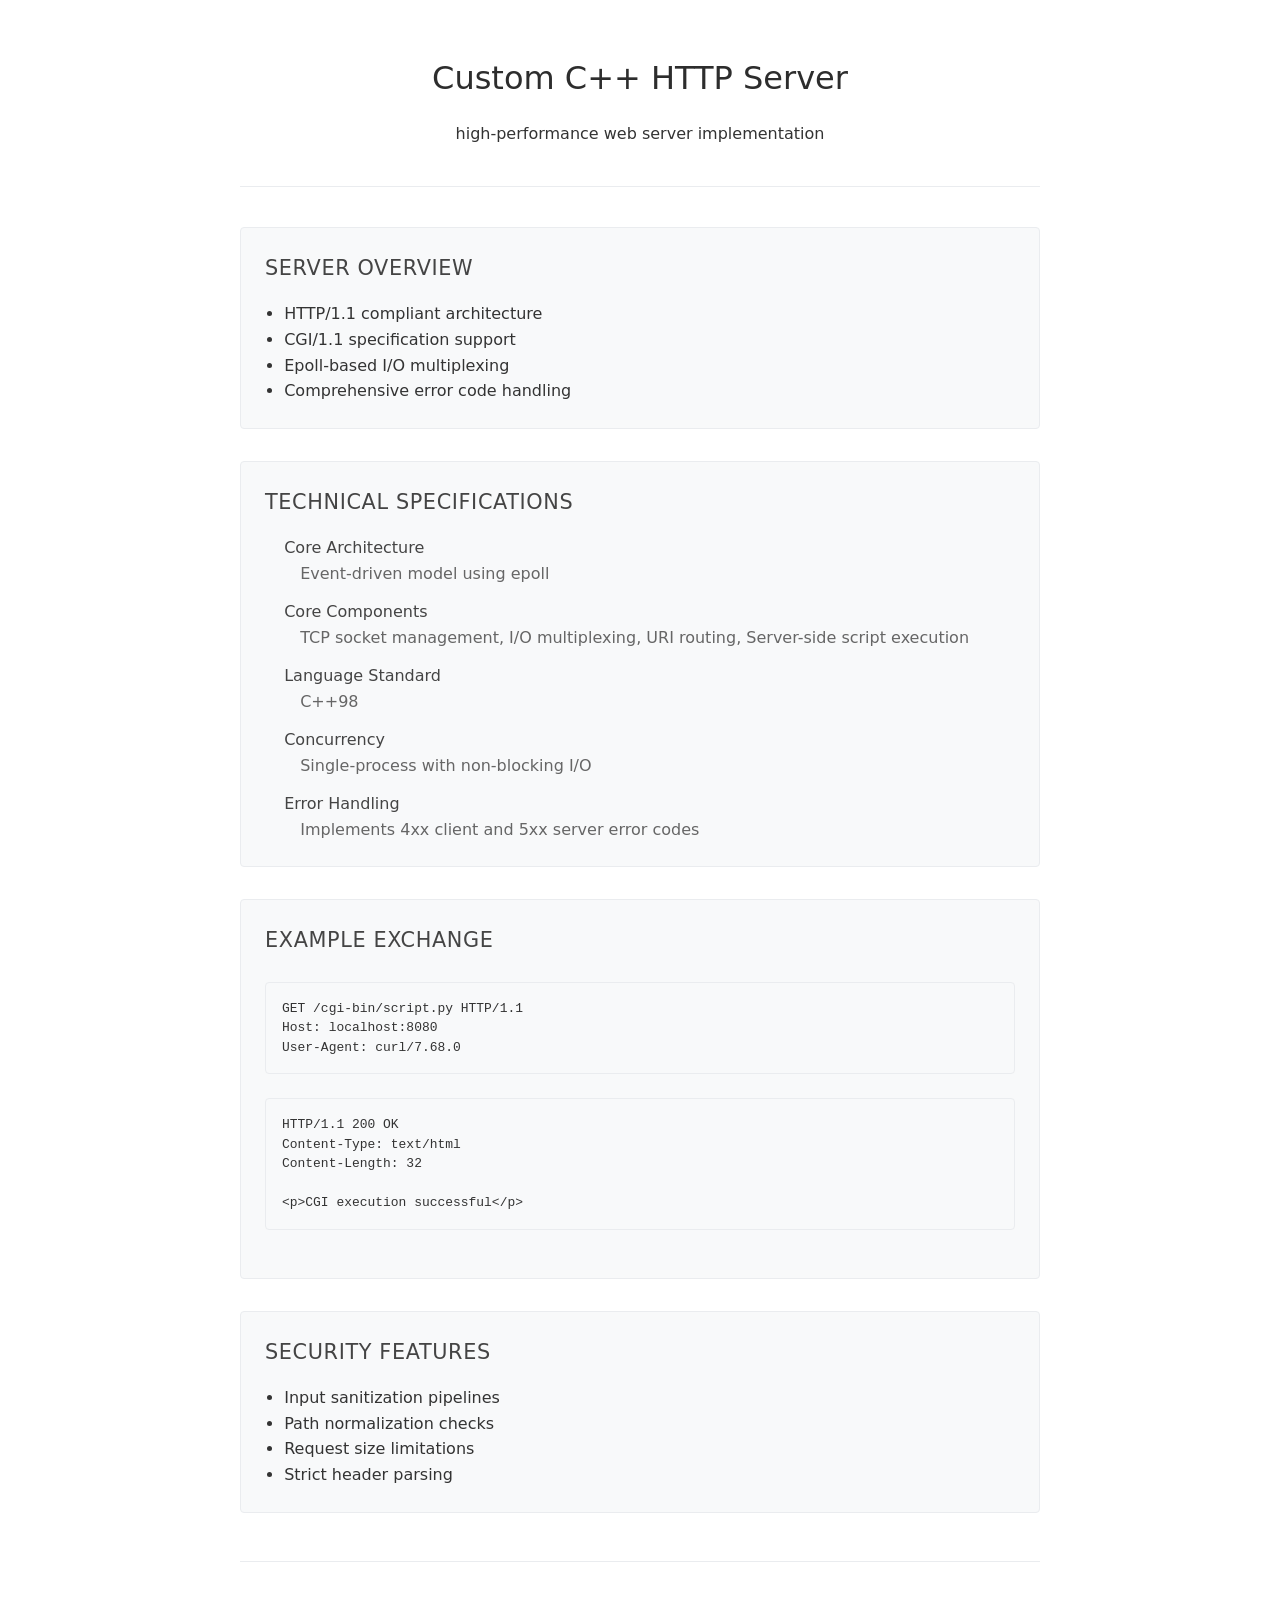
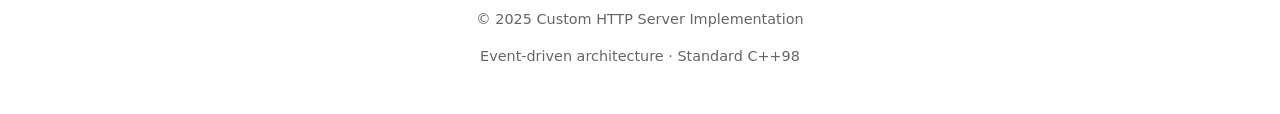
<file: www/index.html>
<!DOCTYPE html>
<html lang="en">
<head>
    <meta charset="UTF-8">
    <meta name="viewport" content="width=device-width, initial-scale=1.0">
    <title>Custom C++ HTTP Server</title>
    <style>
        body {
            font-family: system-ui, -apple-system, BlinkMacSystemFont, 'Segoe UI', Roboto, Oxygen, Ubuntu, Cantarell, sans-serif;
            line-height: 1.6;
            max-width: 800px;
            margin: 0 auto;
            padding: 2rem 1rem;
            color: #333;
            background-color: #fff;
        }

        header {
            text-align: center;
            margin-bottom: 2.5rem;
            padding-bottom: 1.5rem;
            border-bottom: 1px solid #eaecef;
        }

        h1 {
            font-weight: 500;
            color: #2d2d2d;
            margin-bottom: 0.5rem;
            font-size: 2rem;
        }

        section {
            margin-bottom: 2rem;
            padding: 1.5rem;
            background-color: #f8f9fa;
            border-radius: 4px;
            border: 1px solid #eaecef;
        }

        h2 {
            font-weight: 500;
            color: #444;
            margin-top: 0;
            margin-bottom: 1rem;
            font-size: 1.3rem;
            text-transform: uppercase;
            letter-spacing: 0.03em;
        }

        ul, dl {
            margin: 0;
            padding-left: 1.2rem;
        }

        dt {
            font-weight: 500;
            color: #444;
            margin-top: 0.8rem;
        }

        dd {
            margin-left: 1rem;
            color: #666;
        }

        code {
            font-family: 'SFMono-Regular', Consolas, 'Liberation Mono', Menlo, monospace;
            font-size: 0.9em;
            background-color: #f1f3f5;
            padding: 0.2em 0.4em;
            border-radius: 3px;
            color: #d6336c;
        }

        pre {
            background-color: #f8f9fa;
            padding: 1rem;
            overflow-x: auto;
            border-radius: 4px;
            border: 1px solid #eaecef;
            font-size: 0.9em;
            line-height: 1.5;
            margin: 1.5rem 0;
        }

        pre code {
            background-color: transparent;
            padding: 0;
            color: #333;
        }

        footer {
            text-align: center;
            margin-top: 3rem;
            padding-top: 2rem;
            border-top: 1px solid #eaecef;
            color: #666;
            font-size: 0.9em;
        }
    </style>
</head>
<body>
    <header>
        <h1>Custom C++ HTTP Server</h1>
        <p>high-performance web server implementation</p>
    </header>

    <section>
        <h2>Server Overview</h2>
        <ul>
            <li>HTTP/1.1 compliant architecture</li>
            <li>CGI/1.1 specification support</li>
            <li>Epoll-based I/O multiplexing</li>
            <li>Comprehensive error code handling</li>
        </ul>
    </section>

    <section>
        <h2>Technical Specifications</h2>
        <dl>
            <dt>Core Architecture</dt>
            <dd>Event-driven model using epoll</dd>
            
            <dt>Core Components</dt>
            <dd>TCP socket management, I/O multiplexing, URI routing, Server-side script execution</dd>

            <dt>Language Standard</dt>
            <dd>C++98</dd>
            
            <dt>Concurrency</dt>
            <dd>Single-process with non-blocking I/O</dd>
            
            <dt>Error Handling</dt>
            <dd>Implements 4xx client and 5xx server error codes</dd>
            
        </dl>
    </section>

    <section>
        <h2>Example Exchange</h2>
        <pre><code>GET /cgi-bin/script.py HTTP/1.1
Host: localhost:8080
User-Agent: curl/7.68.0</code></pre>

        <pre><code>HTTP/1.1 200 OK
Content-Type: text/html
Content-Length: 32

&lt;p&gt;CGI execution successful&lt;/p&gt;</code></pre>
    </section>

    <section>
        <h2>Security Features</h2>
        <ul>
            <li>Input sanitization pipelines</li>
            <li>Path normalization checks</li>
            <li>Request size limitations</li>
            <li>Strict header parsing</li>
        </ul>
    </section>

    <footer>
        <p>© 2025 Custom HTTP Server Implementation</p>
        <p>Event-driven architecture · Standard C++98</p>
    </footer>
</body>
</html>
</file>
